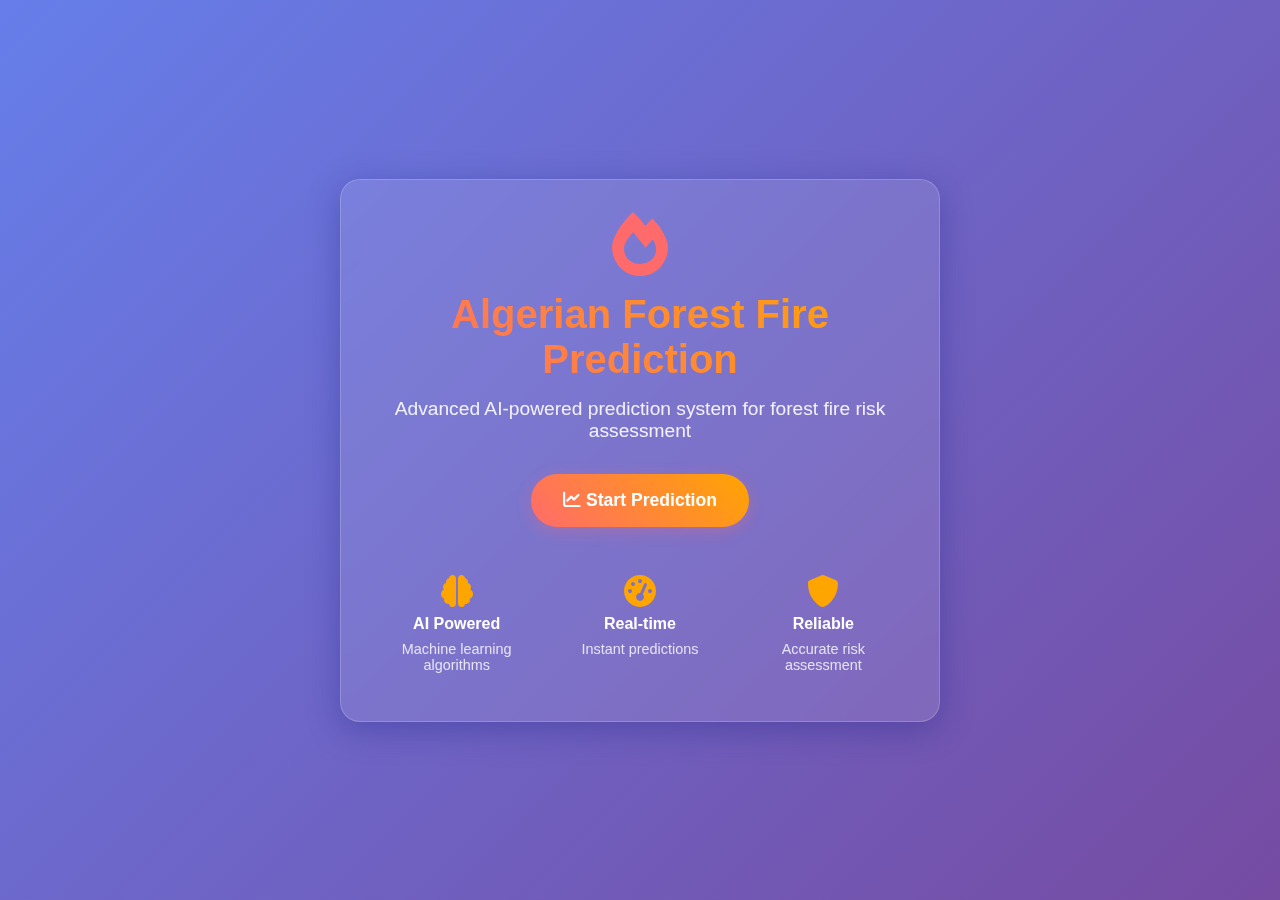
<file: templates/index.html>
<!DOCTYPE html>
<html lang="en">
  <head>
    <meta charset="UTF-8" />
    <meta name="viewport" content="width=device-width, initial-scale=1.0" />
    <title>Algerian Forest Fire Prediction</title>
    <link
      href="https://cdnjs.cloudflare.com/ajax/libs/font-awesome/6.0.0/css/all.min.css"
      rel="stylesheet"
    />
    <style>
      * {
        margin: 0;
        padding: 0;
        box-sizing: border-box;
      }

      body {
        font-family: "Segoe UI", Tahoma, Geneva, Verdana, sans-serif;
        background: linear-gradient(135deg, #667eea 0%, #764ba2 100%);
        min-height: 100vh;
        display: flex;
        align-items: center;
        justify-content: center;
        color: white;
      }

      .hero-container {
        text-align: center;
        padding: 2rem;
        background: rgba(255, 255, 255, 0.1);
        backdrop-filter: blur(10px);
        border-radius: 20px;
        box-shadow: 0 8px 32px rgba(31, 38, 135, 0.37);
        border: 1px solid rgba(255, 255, 255, 0.18);
        max-width: 600px;
        animation: fadeInUp 1s ease-out;
      }

      @keyframes fadeInUp {
        from {
          opacity: 0;
          transform: translateY(30px);
        }
        to {
          opacity: 1;
          transform: translateY(0);
        }
      }

      .fire-icon {
        font-size: 4rem;
        color: #ff6b6b;
        margin-bottom: 1rem;
        animation: pulse 2s infinite;
      }

      @keyframes pulse {
        0% {
          transform: scale(1);
        }
        50% {
          transform: scale(1.1);
        }
        100% {
          transform: scale(1);
        }
      }

      h1 {
        font-size: 2.5rem;
        margin-bottom: 1rem;
        background: linear-gradient(45deg, #ff6b6b, #ffa500);
        -webkit-background-clip: text;
        -webkit-text-fill-color: transparent;
        background-clip: text;
      }

      .subtitle {
        font-size: 1.2rem;
        margin-bottom: 2rem;
        opacity: 0.9;
      }

      .cta-button {
        display: inline-block;
        padding: 1rem 2rem;
        background: linear-gradient(45deg, #ff6b6b, #ffa500);
        color: white;
        text-decoration: none;
        border-radius: 50px;
        font-weight: bold;
        font-size: 1.1rem;
        transition: all 0.3s ease;
        box-shadow: 0 4px 15px rgba(255, 107, 107, 0.3);
      }

      .cta-button:hover {
        transform: translateY(-2px);
        box-shadow: 0 6px 20px rgba(255, 107, 107, 0.4);
      }

      .features {
        display: grid;
        grid-template-columns: repeat(auto-fit, minmax(150px, 1fr));
        gap: 1rem;
        margin-top: 2rem;
      }

      .feature {
        text-align: center;
        padding: 1rem;
      }

      .feature i {
        font-size: 2rem;
        margin-bottom: 0.5rem;
        color: #ffa500;
      }

      .feature h3 {
        font-size: 1rem;
        margin-bottom: 0.5rem;
      }

      .feature p {
        font-size: 0.9rem;
        opacity: 0.8;
      }
    </style>
  </head>
  <body>
    <div class="hero-container">
      <i class="fas fa-fire fire-icon"></i>
      <h1>Algerian Forest Fire Prediction</h1>
      <p class="subtitle">
        Advanced AI-powered prediction system for forest fire risk assessment
      </p>

      <a href="/predict_data" class="cta-button">
        <i class="fas fa-chart-line"></i> Start Prediction
      </a>

      <div class="features">
        <div class="feature">
          <i class="fas fa-brain"></i>
          <h3>AI Powered</h3>
          <p>Machine learning algorithms</p>
        </div>
        <div class="feature">
          <i class="fas fa-tachometer-alt"></i>
          <h3>Real-time</h3>
          <p>Instant predictions</p>
        </div>
        <div class="feature">
          <i class="fas fa-shield-alt"></i>
          <h3>Reliable</h3>
          <p>Accurate risk assessment</p>
        </div>
      </div>
    </div>
  </body>
</html>
</file>
